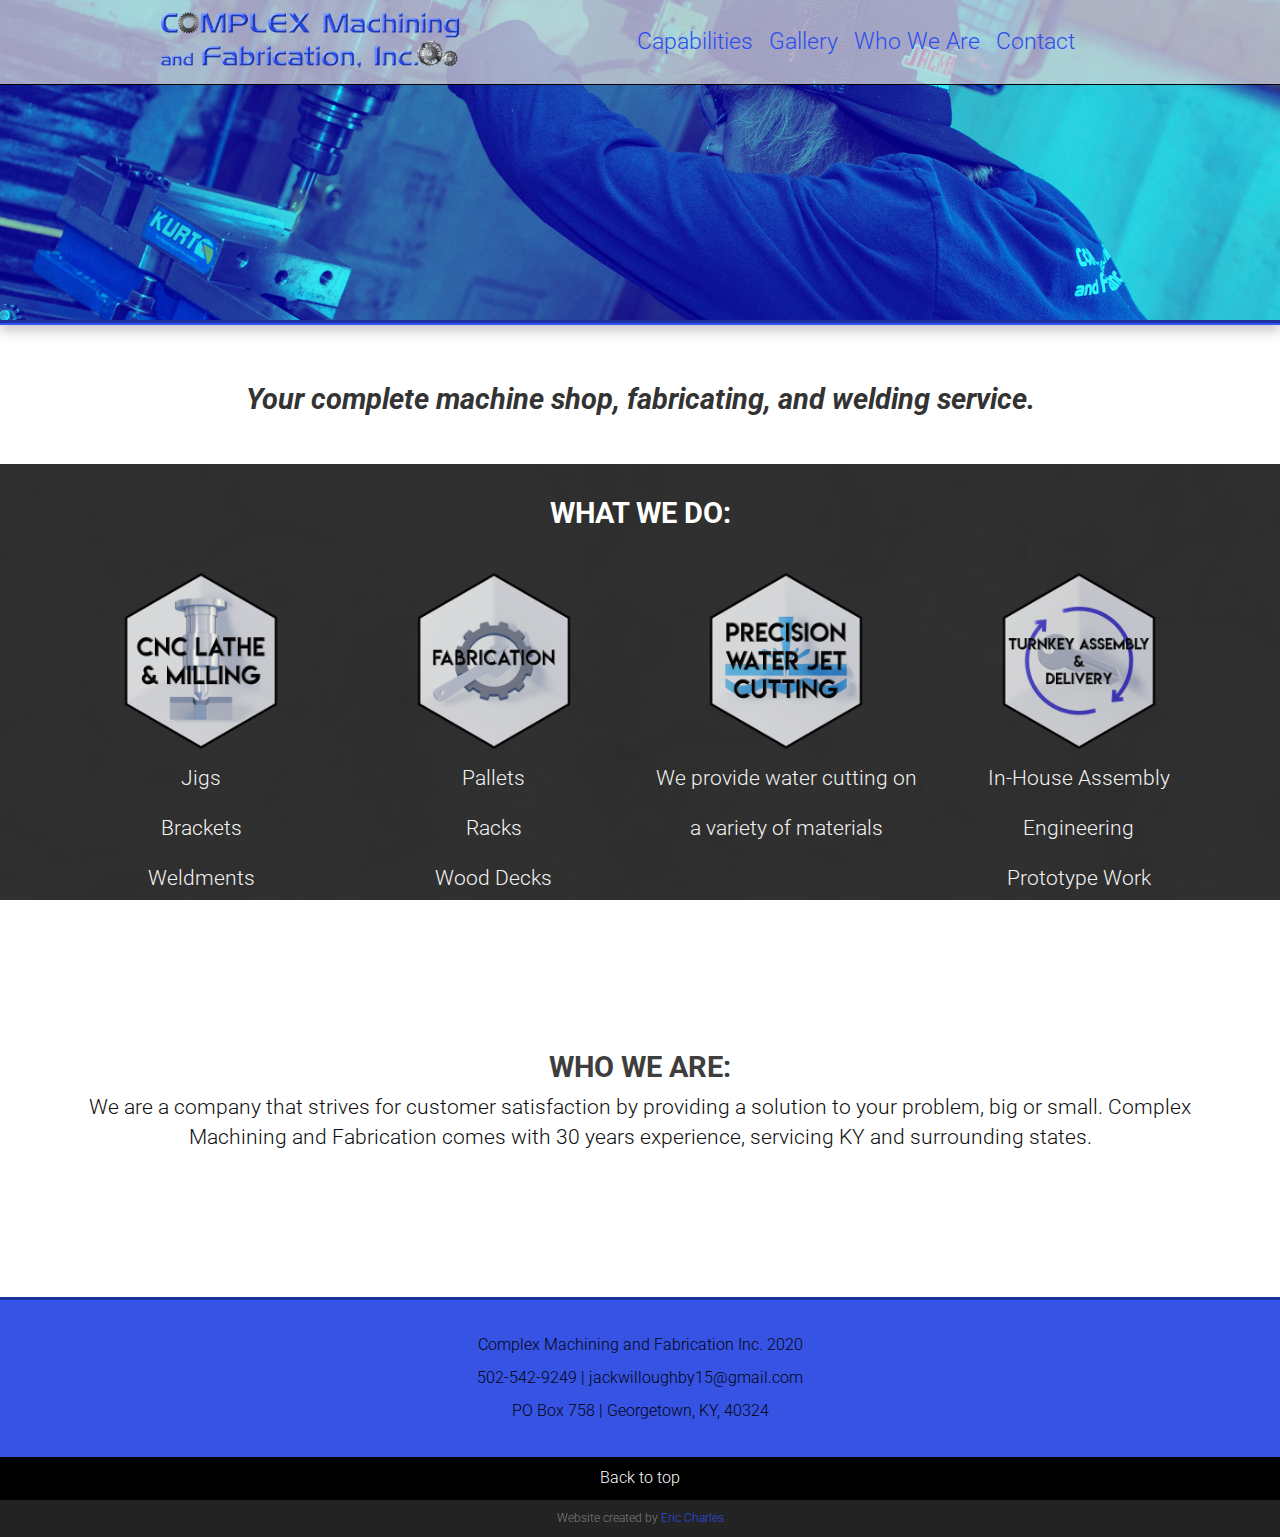
<file: index.html>
<!DOCTYPE html>
<html>
<head>

  <!-- Global site tag (gtag.js) - Google Analytics -->
  <script async src="https://www.googletagmanager.com/gtag/js?id=UA-163855750-1"></script>
  <script>
  window.dataLayer = window.dataLayer || [];
  function gtag(){dataLayer.push(arguments);}
  gtag('js', new Date());

  gtag('config', 'UA-163855750-1');
  </script>
  <!-- End Global site tag (gtag.js) - Google Analytics -->

  <!-- favicon start -->
  <link rel="apple-touch-icon" sizes="180x180" href="/apple-touch-icon.png">
  <link rel="icon" type="image/png" sizes="32x32" href="/favicon-32x32.png">
  <link rel="icon" type="image/png" sizes="16x16" href="/favicon-16x16.png">
  <link rel="manifest" href="/site.webmanifest">
  <link rel="mask-icon" href="/safari-pinned-tab.svg" color="#5bbad5">
  <meta name="msapplication-TileColor" content="#2b5797">
  <meta name="theme-color" content="#ffffff">
  <!-- favicon end -->

  <meta charset="utf-8">
  <meta name="viewport" content="width=device-width, initial-scale=1" />
  <link rel="stylesheet" href="https://maxcdn.bootstrapcdn.com/bootstrap/3.3.7/css/bootstrap.min.css" integrity="sha384-BVYiiSIFeK1dGmJRAkycuHAHRg32OmUcww7on3RYdg4Va+PmSTsz/K68vbdEjh4u" crossorigin="anonymous">
  <script type="text/javascript" src="javaScript/jquery-3.1.1.js"></script>
  <link href="css/style.css" rel="stylesheet">
  <link href="https://fonts.googleapis.com/css2?family=Kalam:wght@300;400;700&family=Roboto:ital,wght@0,100;0,300;0,400;0,700;1,100&display=swap" rel="stylesheet">
  <script src="https://ajax.googleapis.com/ajax/libs/jquery/1.9.0/jquery.js"></script><script src="sss/sss.js"></script><link rel="stylesheet" href="sss/sss.css" type="text/css" media="all"><script>jQuery(function($) {$('.slider').sss();});</script>
  <a name="top"></a>
  <title>Complex Machining & Fabrication Inc. | Home</title>
  <meta name="description" content="Complex Machining and Fabrication is here to provide you with CNC Lathe & Milling, Fabrication, Water Jet Cutting, & Powder Coating. Located in KY.">

</head>
<body>


  <div id="headWrapperPages">
    <!-- <h1 id="logo"><a href="#" class="logoButton">Complex Machining and Fabrication</a></h1> -->
    <a href="#" class="logoButton"><img src="images/misc_icons/complex.png" alt="Complex Machining and Fabrication" width="20%" height="auto" style="padding-bottom:15px; min-width:300px;"></a>
    <h2 id="desktopMenu">
      <a href="pages/capabilities.html" class="button">Capabilities</a>
      <a href="pages/gallery.html" class="button">Gallery</a>
      <a href="pages/about.html" class="button">Who We Are</a>
      <a href="pages/contact.html" class="button">Contact</a>
    </h2>

    <div class="menu_button">
      &#9776; Menu
    </div>
  </div>

  <div class="pic-text-container shadow">
    <div class="slider">
      <img src="images/slider/img (1).jpg"/>
      <img src="images/slider/img (2).jpg"/>
      <img src="images/slider/img (3).jpg"/>
    </div>
    <div class="centered text-animated-one"><h1>Welcome to Complex Machining & Fabrication</h1></div>
    <div class="centered text-animated-two"><h1>A company that stands behind their name, and is dedicated to perfection.</h1></div>
  </div>

  <br><br>


  <div class="container">
    <h2 class="center italic">Your complete machine shop, fabricating, and welding service.</h2>
  </div>

  <br><br>

  <div class="fixedbg" width="100%">
    <div class="container center" style="padding:15px 15px 15px 15px; color:white;">
      <h2>WHAT WE DO:</h2>
      <p></p>
    </div>



    <div class="container">
      <div class="row">
        <div class="col-sm-3 col-xs-6 center padding-15">
          <a href="pages/capabilities.html" class="img"><img src="images/home/cnc.png" alt="CNC Lathe & Milling" width="70%" height="auto">
            <div class="overlay">
              <div class="text">CNC Lathe & Milling</div>
            </div></a>
            <ul style="padding:0;">
              <li style="list-style-type: none;">Jigs</li>
              <li style="list-style-type: none;">Brackets</li>
              <li style="list-style-type: none;">Weldments</li>
              <li style="list-style-type: none;">One-Off Parts</li>
            </ul>
          </div>
          <div class="col-sm-3 col-xs-6 center padding-15">
            <a href="pages/capabilities.html"><img src="images/home/fab.png" alt="Fabrication" width="70%" height="auto">
              <div class="overlay">
                <div class="text">Fabrication</div>
              </div></a>
              <ul style="padding:0;">
                <li style="list-style-type: none;">Pallets</li>
                <li style="list-style-type: none;">Racks</li>
                <li style="list-style-type: none;">Wood Decks</li>
                <li style="list-style-type: none;">Structural Steel</li>
              </ul>
            </div>
            <div class="col-sm-3 col-xs-6 center padding-15">
              <a href="pages/capabilities.html"><img src="images/home/water.png" alt="Precision Water Jet Cutting" width="70%" height="auto">
                <div class="overlay">
                  <div class="text">Precision Water Jet Cutting</div>
                </div></a>
                <ul style="padding:0;">
                  <li style="list-style-type: none;">We provide water cutting on a variety of materials</li>
                  <li style="list-style-type: none;"></li>
                </ul>
              </div>
              <div class="col-sm-3 col-xs-6 center padding-15">
                <a href="pages/capabilities.html"><img src="images/home/turnkey.png" alt="TurnKey" width="70%" height="auto">
                  <div class="overlay">
                    <div class="text">TurnKey Assembly & Delivery</div>
                  </div></a>
                  <ul style="padding:0;">
                    <li style="list-style-type: none;">In-House Assembly</li>
                    <li style="list-style-type: none;">Engineering</li>
                    <li style="list-style-type: none;">Prototype Work</li>
                    <li style="list-style-type: none;">Delivery Available</li>
                  </ul>
                </div>
              </div>
            </div>
          </div>

          <br><br>

          <div class="container">
            <div class="row">

              <div class="col-sm-12 center padding-15">
                <h2>WHO WE ARE:</h2>
                <p style="color:black;">We are a company that strives for customer satisfaction by providing a solution to your problem, big or small. Complex Machining and Fabrication comes with 30 years experience, servicing KY and surrounding states.</p>
              </div>
              <!-- <div class="col-sm-6 center padding-15">
              <h2>WHAT CUSTOMERS SAY ABOUT US</h2>
              <p style="color:black;">So as I terrorize Gotham, I will feed its people hope to poison their souls. I will let them believe that they can survive so that you can watch them climbing over each other to stay in the sun. You can watch me torture an entire city. And then when you’ve truly understood the depth of your failure, we will fulfill Ra’s Al Ghul’s destiny. We will destroy Gotham. And then, when that is done, and Gotham is… ashes Then you have my permission to die.</p>
            </div> -->


          </div>
        </div>

        <br><br><br><br><br><br>


        <div class="footer">
          <div class="container">
            <div class="row" style="font-size:1.2vh;">

              <br><br>

              <p class="black">Complex Machining and Fabrication Inc. 2020</p>
              <p><a href="tel:+5025429249" class="black">502-542-9249 | </a><a href="mailto:jackwilloughby15@gmail.com" class="black">jackwilloughby15@gmail.com</a></p>
              <p class="black">PO Box 758 | Georgetown, KY, 40324</p>
            </div>
          </div>
          <a href="#top"><p class="center" id="toTop" style="margin-top: 25px;">Back to top</p></a>
          <p class="center" id="ericcharles">Website created by <a href="http://ericcharl.es" target="_blank">Eric Charles</a></p>
        </div>

        <script type="text/javascript" src="javaScript/mobileDetector.js"></script>
        <script type="text/javascript" src="javaScript/easing.js"></script>
      </body>
      </html>
</file>
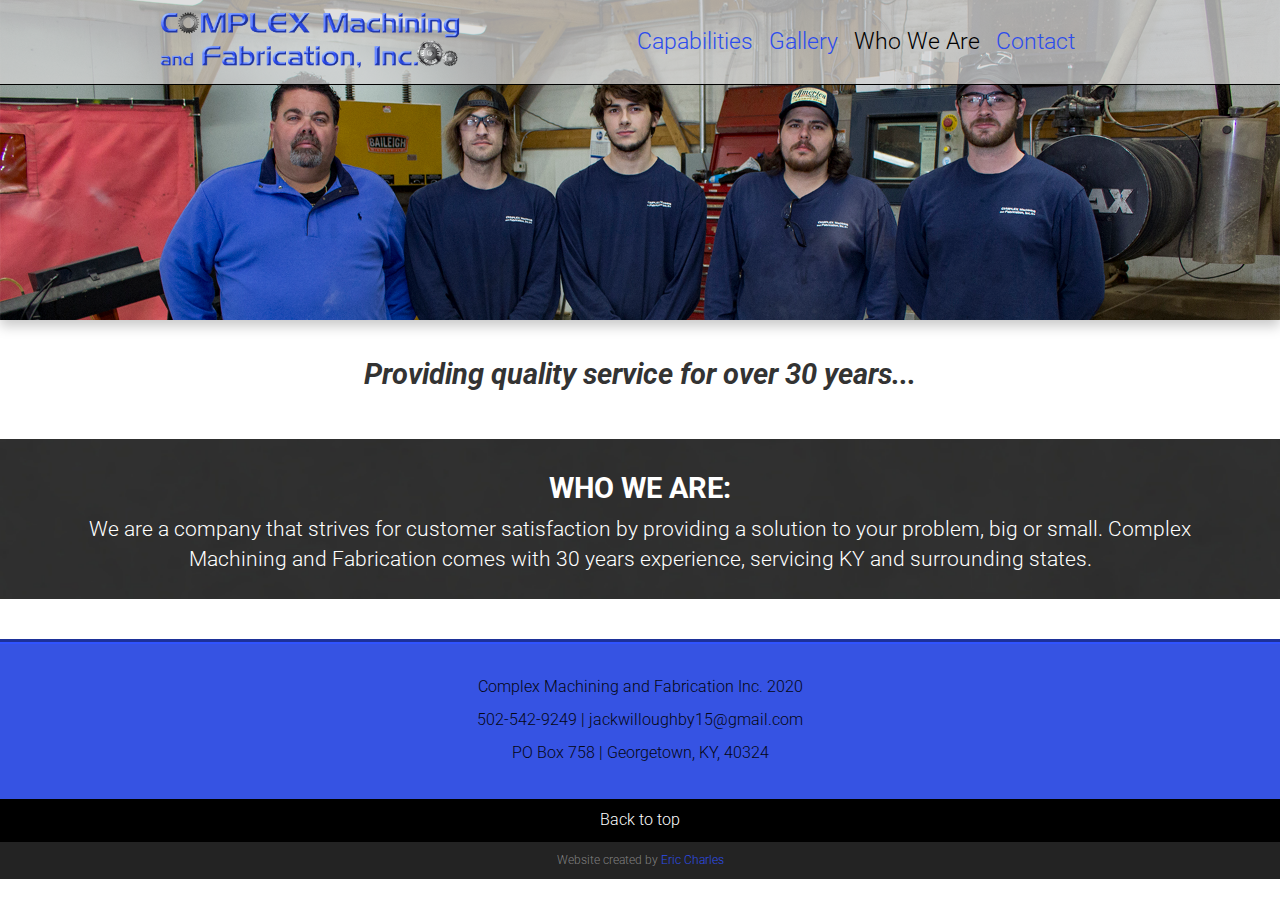
<file: pages/about.html>
<!DOCTYPE html>
<html>
<head>

  <!-- Global site tag (gtag.js) - Google Analytics -->
  <script async src="https://www.googletagmanager.com/gtag/js?id=UA-163855750-1"></script>
  <script>
    window.dataLayer = window.dataLayer || [];
    function gtag(){dataLayer.push(arguments);}
    gtag('js', new Date());

    gtag('config', 'UA-163855750-1');
  </script>
<!-- End Global site tag (gtag.js) - Google Analytics -->

<!-- favicon start -->
<link rel="apple-touch-icon" sizes="180x180" href="../apple-touch-icon.png">
<link rel="icon" type="image/png" sizes="32x32" href="../favicon-32x32.png">
<link rel="icon" type="image/png" sizes="16x16" href="../favicon-16x16.png">
<link rel="manifest" href="../site.webmanifest">
<link rel="mask-icon" href="../safari-pinned-tab.svg" color="#5bbad5">
<meta name="msapplication-TileColor" content="#2b5797">
<meta name="theme-color" content="#ffffff">
<!-- favicon end -->

  <meta charset="utf-8">
  <meta name="viewport" content="width=device-width, initial-scale=1" />
  <link rel="stylesheet" href="https://maxcdn.bootstrapcdn.com/bootstrap/3.3.7/css/bootstrap.min.css" integrity="sha384-BVYiiSIFeK1dGmJRAkycuHAHRg32OmUcww7on3RYdg4Va+PmSTsz/K68vbdEjh4u" crossorigin="anonymous">
  <script type="../text/javascript" src="javaScript/jquery-3.1.1.js"></script>
  <link href="../css/style.css" rel="stylesheet">
  <link href="https://fonts.googleapis.com/css2?family=Kalam:wght@300;400;700&family=Roboto:ital,wght@0,100;0,300;0,400;0,700;1,100&display=swap" rel="stylesheet">
  <script src="https://ajax.googleapis.com/ajax/libs/jquery/1.9.0/jquery.js"></script><script src="../sss/sss.js"></script><link rel="stylesheet" href="../sss/sss.css" type="text/css" media="all"><script>jQuery(function($) {$('.slider').sss();});</script>
  <a name="top"></a>
  <title>Who We Are | Complex Machining & Fabrication Inc.</title>
</head>
<body>


  <div id="headWrapperPages">
    <!-- <h1 id="logo"><a href="#" class="logoButton">Complex Machining and Fabrication</a></h1> -->
    <a href="../index.html" class="logoButton"><img src="../images/misc_icons/complex.png" alt="Complex Machining and Fabrication" width="20%" height="auto" style="padding-bottom:15px; min-width:300px;"></a>
    <h2 id="desktopMenu">
      <a href="../pages/capabilities.html" class="button">Capabilities</a>
      <a href="../pages/gallery.html" class="button">Gallery</a>
      <a href="#" class="button" id="selected">Who We Are</a>
      <a href="../pages/contact.html" class="button">Contact</a>
    </h2>

    <div class="menu_button">
      &#9776; Menu
    </div>
  </div>



  <img src="../images/contact/contact-banner.jpg" alt="insert image here" width="100%" class="shadow">


  <br><br>


  <div class="container">

    <h2 class="center"><i>Providing quality service for over 30 years...</i></h2>

  </div>

  <br><br>

  <div class="fixedbg" width="100%" style="min-height:auto;">
    <div class="container center" style="padding:15px 15px 15px 15px; color:white;">
      <h2>WHO WE ARE:</h2>
      <p class="center">We are a company that strives for customer satisfaction by providing a solution to your problem, big or small. Complex Machining and Fabrication comes with 30 years experience, servicing KY and surrounding states.</p>
    </div>


  </div>

<br><br>



  <div class="footer">
    <div class="container">
      <div class="row" style="font-size:1.2vh;">

        <br><br>

        <p class="black">Complex Machining and Fabrication Inc. 2020</p>
        <p><a href="tel:+5025429249" class="black">502-542-9249 | </a><a href="mailto:jackwilloughby15@gmail.com" class="black">jackwilloughby15@gmail.com</a></p>
        <p class="black">PO Box 758 | Georgetown, KY, 40324</p>

      </div>
    </div>
    <a href="#top"><p class="center" id="toTop" style="margin-top: 25px;">Back to top</p></a>
    <p class="center" id="ericcharles">Website created by <a href="http://ericcharl.es" target="_blank">Eric Charles</a></p>
  </div>

  <script type="text/javascript" src="../javaScript/mobileDetector.js"></script>
  <script type="text/javascript" src="../javaScript/easing.js"></script>
</body>
</html>
</file>
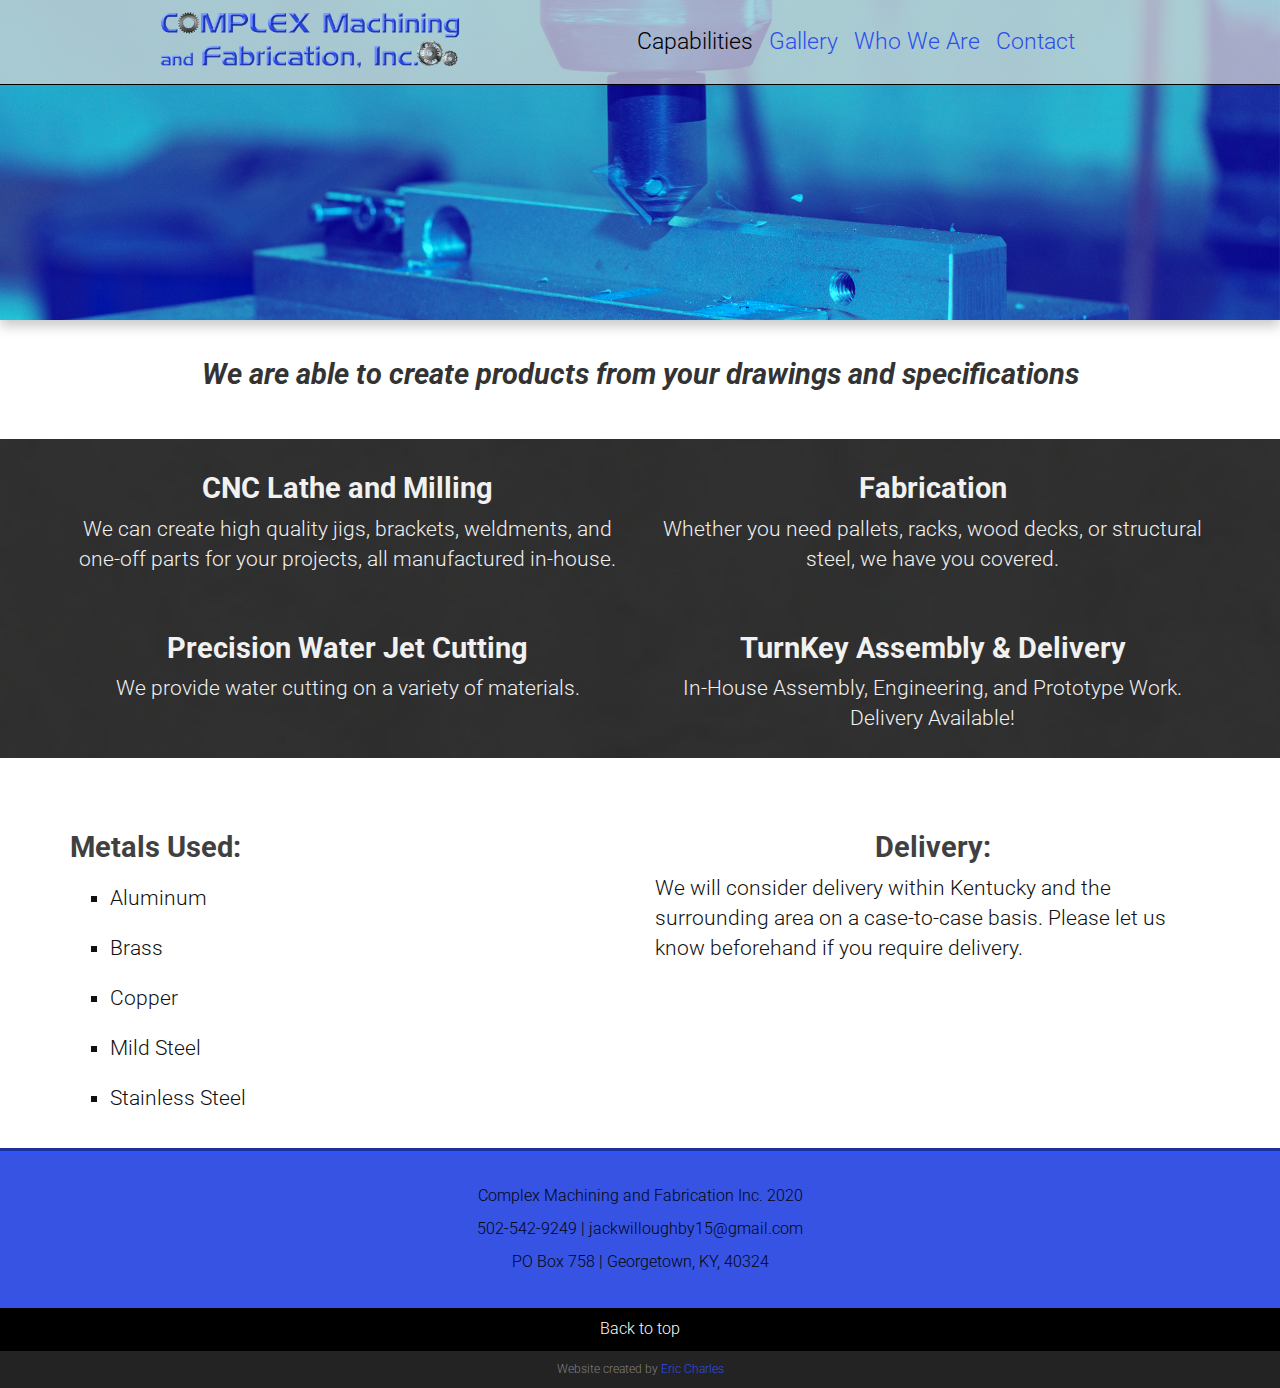
<file: pages/capabilities.html>
<!DOCTYPE html>
<html>
<head>

  <!-- Global site tag (gtag.js) - Google Analytics -->
  <script async src="https://www.googletagmanager.com/gtag/js?id=UA-163855750-1"></script>
  <script>
    window.dataLayer = window.dataLayer || [];
    function gtag(){dataLayer.push(arguments);}
    gtag('js', new Date());

    gtag('config', 'UA-163855750-1');
  </script>
<!-- End Global site tag (gtag.js) - Google Analytics -->

<!-- favicon start -->
<link rel="apple-touch-icon" sizes="180x180" href="../apple-touch-icon.png">
<link rel="icon" type="image/png" sizes="32x32" href="../favicon-32x32.png">
<link rel="icon" type="image/png" sizes="16x16" href="../favicon-16x16.png">
<link rel="manifest" href="../site.webmanifest">
<link rel="mask-icon" href="../safari-pinned-tab.svg" color="#5bbad5">
<meta name="msapplication-TileColor" content="#2b5797">
<meta name="theme-color" content="#ffffff">
<!-- favicon end -->

  <meta charset="utf-8">
  <meta name="viewport" content="width=device-width, initial-scale=1" />
  <link rel="stylesheet" href="https://maxcdn.bootstrapcdn.com/bootstrap/3.3.7/css/bootstrap.min.css" integrity="sha384-BVYiiSIFeK1dGmJRAkycuHAHRg32OmUcww7on3RYdg4Va+PmSTsz/K68vbdEjh4u" crossorigin="anonymous">
  <script type="../text/javascript" src="javaScript/jquery-3.1.1.js"></script>
  <link href="../css/style.css" rel="stylesheet">
  <link href="https://fonts.googleapis.com/css2?family=Kalam:wght@300;400;700&family=Roboto:ital,wght@0,100;0,300;0,400;0,700;1,100&display=swap" rel="stylesheet">
  <script src="https://ajax.googleapis.com/ajax/libs/jquery/1.9.0/jquery.js"></script><script src="../sss/sss.js"></script><link rel="stylesheet" href="../sss/sss.css" type="text/css" media="all"><script>jQuery(function($) {$('.slider').sss();});</script>
  <a name="top"></a>
  <title>Capabilities | Complex Machining & Fabrication Inc.</title>
</head>
<body>


  <div id="headWrapperPages">
    <!-- <h1 id="logo"><a href="#" class="logoButton">Complex Machining and Fabrication</a></h1> -->
    <a href="../index.html" class="logoButton"><img src="../images/misc_icons/complex.png" alt="Complex Machining and Fabrication" width="20%" height="auto" style="padding-bottom:15px; min-width:300px;"></a>
    <h2 id="desktopMenu">
      <a href="#" class="button" id="selected">Capabilities</a>
      <a href="../pages/gallery.html" class="button">Gallery</a>
      <a href="../pages/about.html" class="button">Who We Are</a>
      <a href="../pages/contact.html" class="button">Contact</a>
    </h2>

    <div class="menu_button">
      &#9776; Menu
    </div>
  </div>

  <!-- <div class="pic-text-container shadow">
  <div class="slider">
  <img src="../images/about/banner (2).jpg" alt="insert image here" width="100%">
  <img src="../images/slider/img (4).jpg"/>
  <img src="../images/slider/img (5).jpg"/>
  <img src="../images/slider/img (6).jpg"/>
</div>

<div class="centered text-animated-one"><h1>Welcome to Complex Machining & Fabrication</h1></div>
<div class="centered text-animated-two"><h1>A company that stands behind their name, and is dedicated to perfection.</h1></div>
</div> -->

<img src="../images/slider/img (2).jpg" alt="insert image here" width="100%" class="shadow">


<br><br>


<div class="container">

  <h2 class="center"><i>We are able to create products from your drawings and specifications</i></h2>

</div>

<br><br>

<div class="fixedbg" width="100%" style="min-height:auto;">


  <div class="container center" style="padding:15px 15px 15px 15px; color:white;">
    <div class="row">
      <div class="col-sm-6">
        <h2>CNC Lathe and Milling</h2>
        <p class="center">We can create high quality jigs, brackets, weldments, and one-off parts for your projects, all manufactured in-house.</p>
      </div>
      <div class="col-sm-6">
        <h2>Fabrication</h2>
        <p class="center">Whether you need pallets, racks, wood decks, or structural steel, we have you covered.</p>
      </div>
    </div>
  </div>

  <div class="container center" style="padding:15px 15px 15px 15px; color:white;">
    <div class="row">
      <div class="col-sm-6">
        <h2>Precision Water Jet Cutting</h2>
        <p class="center">We provide water cutting on a variety of materials.</p>
      </div>
      <div class="col-sm-6">
        <h2>TurnKey Assembly & Delivery</h2>
        <p class="center">In-House Assembly, Engineering, and Prototype Work. Delivery Available!</p>
      </div>
    </div>
  </div>


</div>

<br><br>

<div class="container">
  <div class="row">

    <div class="col-sm-6 padding-15">
      <h2>Metals Used:</h2>

      <ul>
        <li>
          Aluminum
        </li>
        <li>
          Brass
        </li>
        <li>
          Copper
        </li>
        <li>
          Mild Steel
        </li>
        <li>
          Stainless Steel
        </li>
      </ul>

    </div>
    <div class="col-sm-6 center padding-15">
      <h2>Delivery:</h2>
      <p class="black left">We will consider delivery within Kentucky and the surrounding area on a case-to-case basis. Please let us know beforehand if you require delivery.</p>
    </div>


  </div>
</div>



<div class="footer">
  <div class="container">
    <div class="row" style="font-size:1.2vh;">

      <br><br>

      <p class="black">Complex Machining and Fabrication Inc. 2020</p>
      <p><a href="tel:+5025429249" class="black">502-542-9249 | </a><a href="mailto:jackwilloughby15@gmail.com" class="black">jackwilloughby15@gmail.com</a></p>
      <p class="black">PO Box 758 | Georgetown, KY, 40324</p>
    </div>


  </div>
  <a href="#top"><p class="center" id="toTop" style="margin-top: 25px;">Back to top</p></a>
  <p class="center" id="ericcharles">Website created by <a href="http://ericcharl.es" target="_blank">Eric Charles</a></p>
</div>

<script type="text/javascript" src="../javaScript/mobileDetector.js"></script>
<script type="text/javascript" src="../javaScript/easing.js"></script>
</body>
</html>
</file>
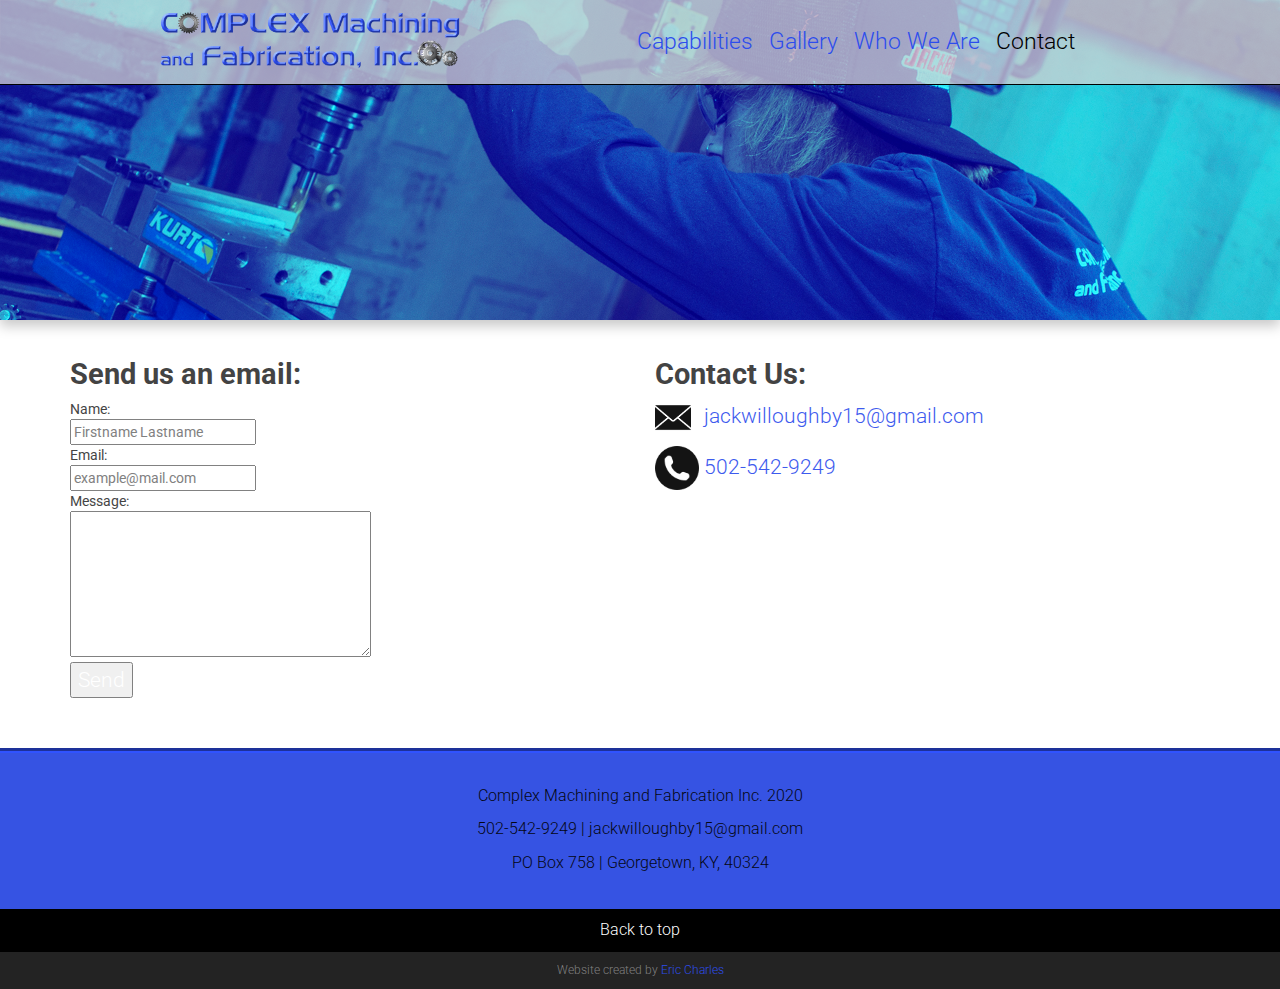
<file: pages/contact.html>
<!DOCTYPE html>
<html>
<head>

  <!-- Global site tag (gtag.js) - Google Analytics -->
  <script async src="https://www.googletagmanager.com/gtag/js?id=UA-163855750-1"></script>
  <script>
    window.dataLayer = window.dataLayer || [];
    function gtag(){dataLayer.push(arguments);}
    gtag('js', new Date());

    gtag('config', 'UA-163855750-1');
  </script>
<!-- End Global site tag (gtag.js) - Google Analytics -->

<!-- favicon start -->
<link rel="apple-touch-icon" sizes="180x180" href="../apple-touch-icon.png">
<link rel="icon" type="image/png" sizes="32x32" href="../favicon-32x32.png">
<link rel="icon" type="image/png" sizes="16x16" href="../favicon-16x16.png">
<link rel="manifest" href="../site.webmanifest">
<link rel="mask-icon" href="../safari-pinned-tab.svg" color="#5bbad5">
<meta name="msapplication-TileColor" content="#2b5797">
<meta name="theme-color" content="#ffffff">
<!-- favicon end -->

  <meta charset="utf-8">
  <meta name="viewport" content="width=device-width, initial-scale=1" />
  <link rel="stylesheet" href="https://maxcdn.bootstrapcdn.com/bootstrap/3.3.7/css/bootstrap.min.css" integrity="sha384-BVYiiSIFeK1dGmJRAkycuHAHRg32OmUcww7on3RYdg4Va+PmSTsz/K68vbdEjh4u" crossorigin="anonymous">
  <script type="../text/javascript" src="javaScript/jquery-3.1.1.js"></script>
  <link href="../css/style.css" rel="stylesheet">
  <link href="https://fonts.googleapis.com/css2?family=Kalam:wght@300;400;700&family=Roboto:ital,wght@0,100;0,300;0,400;0,700;1,100&display=swap" rel="stylesheet">
  <script src="https://ajax.googleapis.com/ajax/libs/jquery/1.9.0/jquery.js"></script><script src="../sss/sss.js"></script><link rel="stylesheet" href="../sss/sss.css" type="text/css" media="all"><script>jQuery(function($) {$('.slider').sss();});</script>
  <a name="top"></a>
  <title>Contact | Complex Machining & Fabrication Inc.</title>
</head>
<body>


  <div id="headWrapperPages">
    <!-- <h1 id="logo"><a href="#" class="logoButton">Complex Machining and Fabrication</a></h1> -->
    <a href="../index.html" class="logoButton"><img src="../images/misc_icons/complex.png" alt="Complex Machining and Fabrication" width="20%" height="auto" style="padding-bottom:15px; min-width:300px;"></a>
    <h2 id="desktopMenu">
      <a href="../pages/capabilities.html" class="button">Capabilities</a>
      <a href="../pages/gallery.html" class="button">Gallery</a>
      <a href="../pages/about.html" class="button">Who We Are</a>
      <a href="#" class="button" id="selected">Contact</a>
    </h2>

    <div class="menu_button">
      &#9776; Menu
    </div>
  </div>


  <img src="../images/slider/img (1).jpg" alt="insert image here" width="100%" class="shadow">


  <br><br>


  <div class="container">
    <div class="row">

      <div class="col-md-6">
        <h2>Send us an email:</h2>
        <div id="contact">
          <form action="https://formspree.io/jackwilloughby15@gmail.com" method="POST">
            Name: <br><input type="text" name="name" maxlength="35" placeholder="Firstname Lastname" required><br>
            Email: <br><input type="text" name="_replyto" maxlength="35" placeholder="example@mail.com" required><br>
            Message: <br><textarea name="body" minlength="6" maxlength="350" cols="35" rows="7" required></textarea><p>
              <input type="submit" value="Send">
            </form>
          </div>
        </div>

        <div class="col-md-6">
          <h2>Contact Us:</h2>
          <p><a href="mailto:jackwilloughby15@gmail.com"><img src="../images/icons/email.png" alt="insert image here" width="8%" style="padding-right: 8px;">  jackwilloughby15@gmail.com</a></p>
          <p><a href="tel:+5025429249"><img src="../images/icons/phone.png" alt="insert image here" width="8%">  502-542-9249</a></p>
        </div>

      </div>
    </div>

<br><br>



  <div class="footer">
    <div class="container" style="float:bottom;">
      <div class="row" style="font-size:1.2vh;">

        <br><br>

        <p class="black">Complex Machining and Fabrication Inc. 2020</p>
        <p><a href="tel:+5025429249" class="black">502-542-9249 | </a><a href="mailto:jackwilloughby15@gmail.com" class="black">jackwilloughby15@gmail.com</a></p>
        <p class="black">PO Box 758 | Georgetown, KY, 40324</p>
      </div>


    </div>
    <a href="#top"><p class="center" id="toTop" style="margin-top: 25px;">Back to top</p></a>
    <p class="center" id="ericcharles">Website created by <a href="http://ericcharl.es" target="_blank">Eric Charles</a></p>
  </div>

  <script type="text/javascript" src="../javaScript/mobileDetector.js"></script>
  <script type="text/javascript" src="../javaScript/easing.js"></script>
</body>
</html>
</file>
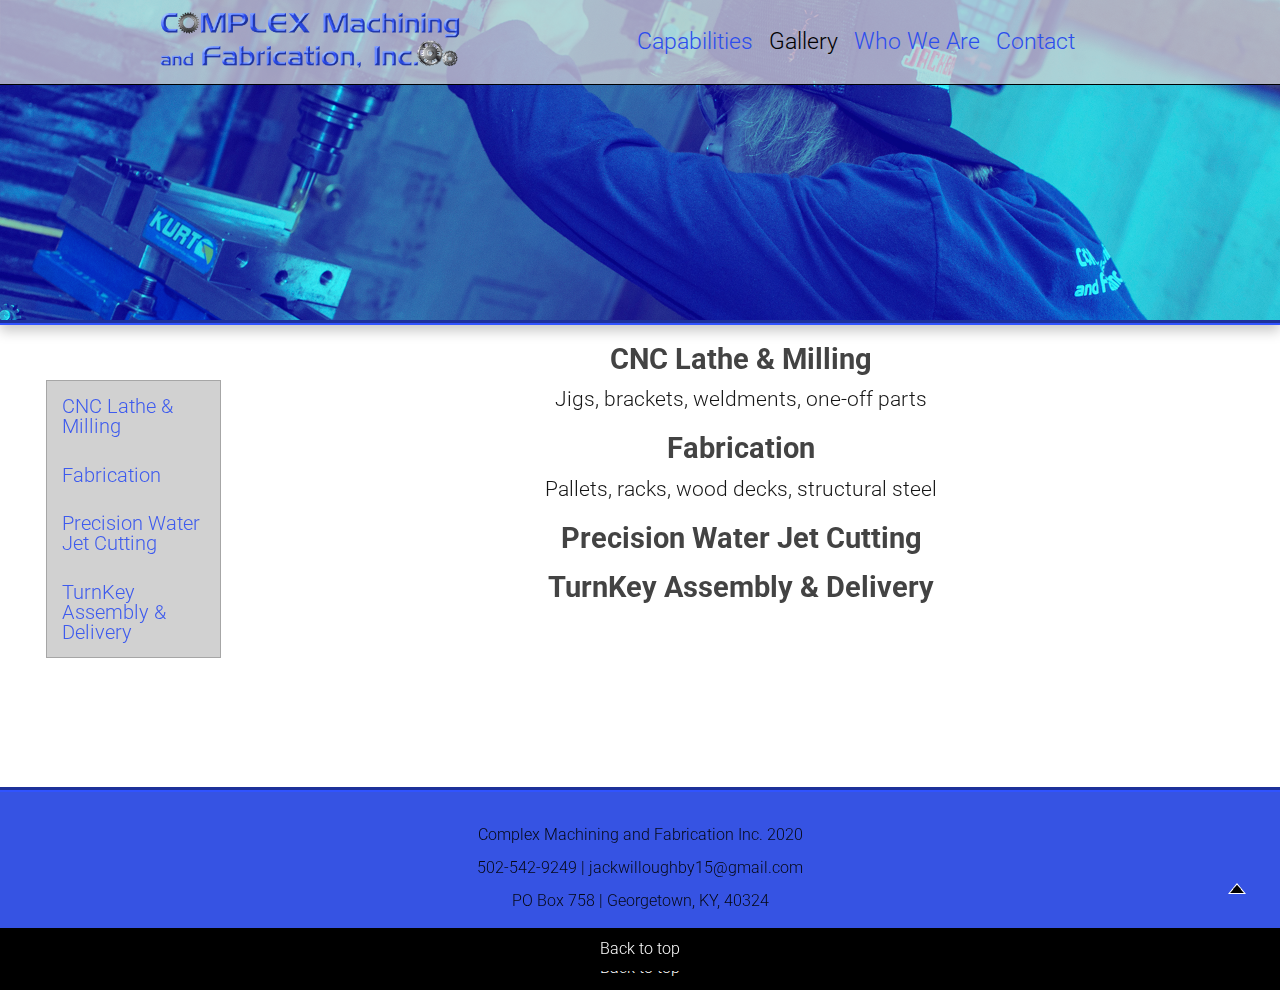
<file: pages/gallery.html>
<!DOCTYPE html>
<html>
<head>

  <!-- Global site tag (gtag.js) - Google Analytics -->
  <script async src="https://www.googletagmanager.com/gtag/js?id=UA-163855750-1"></script>
  <script>
    window.dataLayer = window.dataLayer || [];
    function gtag(){dataLayer.push(arguments);}
    gtag('js', new Date());

    gtag('config', 'UA-163855750-1');
  </script>
<!-- End Global site tag (gtag.js) - Google Analytics -->

<!-- favicon start -->
<link rel="apple-touch-icon" sizes="180x180" href="../apple-touch-icon.png">
<link rel="icon" type="image/png" sizes="32x32" href="../favicon-32x32.png">
<link rel="icon" type="image/png" sizes="16x16" href="../favicon-16x16.png">
<link rel="manifest" href="../site.webmanifest">
<link rel="mask-icon" href="../safari-pinned-tab.svg" color="#5bbad5">
<meta name="msapplication-TileColor" content="#2b5797">
<meta name="theme-color" content="#ffffff">
<!-- favicon end -->

  <meta charset="utf-8">
  <title>Gallery | Complex Machining & Fabrication Inc.</title>
  <meta name="viewport" content="width=device-width, initial-scale=1" />
  <link rel="stylesheet" href="https://maxcdn.bootstrapcdn.com/bootstrap/3.3.7/css/bootstrap.min.css" integrity="sha384-BVYiiSIFeK1dGmJRAkycuHAHRg32OmUcww7on3RYdg4Va+PmSTsz/K68vbdEjh4u" crossorigin="anonymous">
  <script type="text/javascript" src="../javaScript/jquery-3.1.1.js"></script>
  <link href="https://fonts.googleapis.com/css2?family=Kalam:wght@300;400;700&family=Roboto:ital,wght@0,100;0,300;0,400;0,700;1,100&display=swap" rel="stylesheet">
  <script src="https://ajax.googleapis.com/ajax/libs/jquery/1.9.0/jquery.js"></script><script src="../sss/sss.js"></script><link rel="stylesheet" href="../sss/sss.css" type="text/css" media="all"><script>jQuery(function($) {$('.slider').sss();});</script>
  <link href="../css/style.css" rel="stylesheet">
  <!-- <link href="../css/lightbox.css" rel="stylesheet"> -->

  <a name="top"></a>
</head>
<body>

  <div id="headWrapperPages">
    <!-- <h1 id="logo"><a href="#" class="logoButton">Complex Machining and Fabrication</a></h1> -->
    <a href="../index.html" class="logoButton"><img src="../images/misc_icons/complex.png" alt="Complex Machining and Fabrication" width="20%" height="auto" style="padding-bottom:15px; min-width:300px;"></a>
    <h2 id="desktopMenu">
      <a href="../pages/capabilities.html" class="button">Capabilities</a>
      <a href="#" class="button" id="selected">Gallery</a>
      <a href="../pages/about.html" class="button">Who We Are</a>
      <a href="../pages/contact.html" class="button">Contact</a>
    </h2>

    <div class="menu_button">
      &#9776; Menu
    </div>
  </div>


  <div class="pic-text-container shadow">
    <div class="slider">
      <!-- <img src="images/about/banner (2).jpg" alt="insert image here" width="100%"> -->
      <img src="../images/slider/img (1).jpg"/>
      <img src="../images/slider/img (2).jpg"/>
      <img src="../images/slider/img (3).jpg"/>
    </div>

    <div class="centered text-animated-one"><h1>Complex Machining & Fabrication</h1></div>
    <div class="centered text-animated-two"><h1>A company that stands behind their name, and is dedicated to perfection.</h1></div>
  </div>



  <div class="container" style="min-width:95%;">
    <div class="row" style="padding-left:0px;">
      <div class="col-sm-2 sidebar">

        <!-- <div id="headWrapperPages"> -->
        <div id="desktopNavMenu">
          <h2><a href="#1" class="button trigger" style="padding-left:0">CNC Lathe & Milling</a></h2>
          <br>
          <h2><a href="#2" class="button trigger" style="padding-left:0">Fabrication</a></h2>
          <br>
          <h2><a href="#3" class="button trigger" style="padding-left:0">Precision Water Jet Cutting</a></h2>
          <br>
          <h2><a href="#4" class="button trigger" style="padding-left:0">TurnKey Assembly & Delivery</a></h2>
        </div>
        <div class="nav_menu_button">
          Navigation
        </div>

      </div>




      <div class="col-sm-10 center">
        <a name="1"></a>
        <h2 class="center">CNC Lathe & Milling</h2>
        <p class="center black">Jigs, brackets, weldments, one-off parts</p>
<div data-prodibi='{"type":"grid","settings":{"container":"vg1wegxy858m224","account":"complex"}}'><script>;!function() {if (window.prodibiAsync == null) { var s = document.createElement('script'); s.async = !0; s.src = 'https://max1.prodibicdn.com/libraries/pages/prodibi.embed.2.0.min.js'; document.body.appendChild(s); }window.prodibiAsync = window.prodibiAsync || [];prodibiAsync.push({ type: "settings", settings: { account: "complex" } });}();</script></div>
        <a name="2"></a>
        <h2 class="center">Fabrication</h2>
        <p class="center black">Pallets, racks, wood decks, structural steel</p>
<div data-prodibi='{"type":"grid","settings":{"container":"wyerdywkddrq46z","account":"complex"}}'><script>;!function() {if (window.prodibiAsync == null) { var s = document.createElement('script'); s.async = !0; s.src = 'https://max1.prodibicdn.com/libraries/pages/prodibi.embed.2.0.min.js'; document.body.appendChild(s); }window.prodibiAsync = window.prodibiAsync || [];prodibiAsync.push({ type: "settings", settings: { account: "complex" } });}();</script></div>
        <a name="3"></a>
        <h2 class="center">Precision Water Jet Cutting</h2>
        <p class="center black"></p>
<div data-prodibi='{"type":"grid","settings":{"container":"rdql4d117lweg7q","account":"complex"}}'><script>;!function() {if (window.prodibiAsync == null) { var s = document.createElement('script'); s.async = !0; s.src = 'https://max1.prodibicdn.com/libraries/pages/prodibi.embed.2.0.min.js'; document.body.appendChild(s); }window.prodibiAsync = window.prodibiAsync || [];prodibiAsync.push({ type: "settings", settings: { account: "complex" } });}();</script></div>
        <a name="4"></a>
        <h2 class="center">TurnKey Assembly & Delivery</h2>
        <p class="center black"></p>
<div data-prodibi='{"type":"grid","settings":{"container":"1zgerqq4rkzqg6k","account":"complex"}}'><script>;!function() {if (window.prodibiAsync == null) { var s = document.createElement('script'); s.async = !0; s.src = 'https://max1.prodibicdn.com/libraries/pages/prodibi.embed.2.0.min.js'; document.body.appendChild(s); }window.prodibiAsync = window.prodibiAsync || [];prodibiAsync.push({ type: "settings", settings: { account: "complex" } });}();</script></div>
      </div>



    </div>
  </div>
  <br>
  <br>
  <br>


  <footer id="footer">
    <a href='#top' id="toTop" style="background-color:rgba(255,255,255,0);"><img src="../images/misc_icons/up.png"></a>&nbsp;&nbsp;&nbsp;&nbsp;&nbsp;&nbsp;&nbsp;&nbsp;


    <a href="#top"><p class="center" id="toTop" style="margin-top: 25px;">Back to top</p></a>
    <!-- <p class="center" style="background-color:#232323; color:grey; font-size:1vw; margin:0;">Website created by <a href="http://ericcharl.es" target="_blank">Eric Charles</a></p> -->


  </footer>

  <div class="footer">
    <div class="container">
      <div class="row" style="font-size:1.2vh;">

        <br><br>

        <p class="black">Complex Machining and Fabrication Inc. 2020</p>
        <p><a href="tel:+5025429249" class="black">502-542-9249 | </a><a href="mailto:jackwilloughby15@gmail.com" class="black">jackwilloughby15@gmail.com</a></p>
        <p class="black">PO Box 758 | Georgetown, KY, 40324</p>
      </div>


    </div>
    <a href="#top"><p class="center" id="toTop" style="margin-top: 25px;">Back to top</p></a>
    <!-- <p class="center" style="background-color:#232323; color:grey; font-size:1vw; margin:0;">Website created by <a href="http://ericcharl.es" target="_blank">Eric Charles</a></p> -->
  </div>



  <script type="text/javascript" src="../javaScript/mobileDetector.js"></script>
  <script type="text/javascript" src="../javaScript/easing.js"></script>
  <!-- <script type="text/javascript" src="../javaScript/lightbox.min.js"></script> -->
</body>
</html>
</file>
<file: css/style.css>
html {
  scroll-behavior: smooth;
}

#photos {
  /* Prevent vertical gaps */
  line-height: 0;

  -webkit-column-count: 5;
  -webkit-column-gap:   0px;
  -moz-column-count:    5;
  -moz-column-gap:      0px;
  column-count:         5;
  column-gap:           0px;

}

#photos img {
  /* Just in case there are inline attributes */
  width: 100% !important;
  height: auto !important;
  padding: 5px;
}
img:hover {

}

/* Home slide overlay START */
.overlay {
  position: absolute;
  top: 0;
  left: 0;
  right: 0;
  background-color: #3653e3;
  overflow: hidden;
  width: 100%;
  height: 0;
  transition: .5s ease;
}

.padding-15:hover .overlay {
  height: 100%;
}

.text {
  /* white-space: nowrap; */
  color: white;
  font-size: 20px;
  position: absolute;
  overflow: hidden;
  top: 50%;
  left: 50%;
  transform: translate(-50%, -50%);
  -ms-transform: translate(-50%, -50%);
}
/* Home slide overlay END */



@media (max-width: 2000px) {
  #photos {
    -moz-column-count:    4;
    -webkit-column-count: 4;
    column-count:         4;
  }
}
@media (max-width: 1200px) {
  #photos {
    -moz-column-count:    3;
    -webkit-column-count: 3;
    column-count:         3;
  }
}
@media (max-width: 800px) {
  #photos {
    -moz-column-count:    2;
    -webkit-column-count: 2;
    column-count:         2;
  }
}
@media (max-width: 500px) {
  #photos {
    -moz-column-count:    1;
    -webkit-column-count: 1;
    column-count:         1;
  }
}


body {
  /*background: #232323 url("../images/background2.jpg");
  background-position: top;
  background-attachment:scroll;
  background-repeat: no-repeat;
  background-size: cover;
  margin: 0;
  padding: 0;*/

  /*font-family: 'Source Sans Pro', sans-serif;
  font-family: 'Buda', cursive;
  font-family: 'Comfortaa', cursive;*/
  font-family: 'Roboto', sans-serif;
  zoom: 1;
  /* background-color: #bdbdbd; */
}
.col-sm-3 ul li {
  color: white;
}

.fixedbg {
  background-image: url("../images/home/background-1920-480.jpg");
  min-height:50vh;
  width: 100%;
  background-attachment:fixed;
  background-position: center;
  background-repeat: no-repeat;
  background-size: cover;
  padding: 0;
  margin: 0;
}
.fixedbgMobile {
  background-image: url("../images/home/background-1920-480.jpg");
  min-height:50vh;
  width: 100%;
  background-attachment:fixed;
  background-position: center;
  background-repeat: no-repeat;
  background-size: cover;
  padding: 0;
  margin: 0;
}

.mobile-anchor {
  content:"";
  display:block;
  height:170px; /* fixed header height*/
  margin:-170px 0 0; /* negative fixed header height */
  /* pointer-events: none; */

  /*display: block;*/
  /*  width: 5px;*/
  /*  height: 490px;*/ /*same height as header*/
  /*  margin-top: -490px;*/ /*same height as header*/
  /* visibility: hidden; */
  /* position: absolute; */
  /* top: -200px; */
  /* background-color: red; */
}


.container-fluid {
  text-align: center;
}

.left {
  text-align: left;
}

.padded {
  padding: 0px 0px 15px 0px;
  text-align: center;
}

.shadow {
  /*text-shadow: 0px 4px 3px rgba(0, 0, 0, 0.3),
  0px 8px 13px rgba(0, 0, 0, 0.5),
  0px 18px 23px rgba(0, 0, 0, 0.5);*/
  -o-box-shadow:      0px 6px 12px #c8c8c8;
  -icab-box-shadow:   0px 6px 12px #c8c8c8;
  -khtml-box-shadow:  0px 6px 12px #c8c8c8;
  -moz-box-shadow:    0px 6px 12px #c8c8c8;
  -webkit-box-shadow: 0px 6px 12px #c8c8c8;
  box-shadow:         0px 6px 12px #c8c8c8;

}


/*#headWrapperPages.banner {
background: url("../images/banner2cr.jpg");
background-position: center;
background-size: cover;
}*/

div.fixed-bg a {
  /*color: white;*/
}

p {
  font-family: 'Roboto', sans-serif;
  /* font-family: 'Comfortaa', cursive; */
  /* font-family: 'Roboto',sans-serif; */
  font-weight: 300;
  color: white;
  font-size: 1.5em;
}

.fixedbg p {
  color: white;
}

html {
  position: relative;
  min-height: 100%;
}

a {
  text-decoration: none;
  color: #2d4ded;
}

h1 {
  font-family: 'Roboto', sans-serif;
  font-weight: 700;
  color: black;
  margin: auto;
  display:inline-block;
  /* font-size: 38px; */
  font-size: 8vw;
  text-decoration: none;
}
.centered h1 {
  font-family: 'Roboto', sans-serif;
  font-weight: 700;
  color: white;
  margin: auto;
  display:inline-block;
  /* font-size: 38px; */
  font-size: 1em;
  text-decoration: none;
}
a:hover {
  text-decoration: none;
  /* color: #2d4ded; */
  color: #black;
}

h2 {
  font-family: 'Roboto', sans-serif;
  font-weight: 700;
  font-size: 2.3vw;
  line-height: 1;
  /* word-wrap: break-word; */
}
@media (max-width:1110px) {
  h2 {
    font-size: 5vw;
  }

}
h2 .sidebar-button {
  font-size: 1.7vw;
  /* font-size: 1.2em; */
}



h3 {
  font-family: 'Roboto', sans-serif;
  text-align: center;
  font-size: 18px;
  font-weight: lighter;
  color: #232323;
}

hr {
  border: 0;
  height: 1px;
  max-width: 1500px;
  width: 70%;
  background-image: linear-gradient(to right, rgba(0, 0, 0, 0), rgba(0, 0, 0, 0.25), rgba(0, 0, 0, 0));
}

li {
  /* font-family: 'Comfortaa', cursive; */
  font-family: 'Roboto', sans-serif;
  font-weight: 300;
  color: black;
  font-size: 1.5em;
  list-style-type: square;
  line-height: 50px;
}
li a {
  color: silver;

}

#logo {
  padding-left: 300px;
  /*text-align: left;*/
  text-shadow: 0px 4px 3px rgba(0, 0, 0, 0.3),
  0px 8px 13px rgba(0, 0, 0, 0.1),
  0px 18px 23px rgba(0, 0, 0, 0.1);
}
#mobileLogo {
  padding: 0px;
  text-shadow: 0px 4px 3px rgba(0, 0, 0, 0.3),
  0px 8px 13px rgba(0, 0, 0, 0.1),
  0px 18px 23px rgba(0, 0, 0, 0.1);
}

#headWrapper {
  padding-top: 10px;
  margin-left: 0px;
  background: rgba(255,255,255,.85);
  /* background: -webkit-linear-gradient(bottom, #f0f0f0, #ffffff); */
  /* background: -o-linear-gradient(bottom, #f0f0f0, #ffffff); */
  /* background: -moz-linear-gradient(bottom, #f0f0f0, #ffffff);  */
  /* background: linear-gradient(to bottom, #f0f0f0, #ffffff);  */

}
#indexHeadWrapper {
  outline: 1px solid white;
  outline-offset: 5px;
  background: rgba(255,255,255,.5);
  text-align: center;
  padding: 15px;
  position: absolute;
  top: 30%;
  left: 50%;
  -ms-transform: translateX(-50%) translateY(-50%);
  -webkit-transform: translate(-50%,-50%);
  transform: translate(-50%,-50%);
  min-width: 250px;
}
#homeHeader {
  text-align: center;
  /* width: 80%; */
}
#headWrapperPages {
  padding-top: 10px;
  margin-left: 0px;
  /*background: rgba(255, 255, 255, .1);*/
  background: rgba(212,212,212,.75);
  border-bottom: 1px solid black;
  width: 100%;
  /* position:absolute; */
  top: 0;
  /* position:fixed;
  width: 100%;
  z-index: 1; */
}

.absolute {
  position: absolute;
}

#desktopMenu {
  font-size: 1.8vw;
  font-family: 'Roboto', sans-serif;
  margin-bottom: auto;
  margin-top: auto;
  padding-right: 200px;
  padding-bottom: 20px;
  margin-top: 20px;
  float: right;
}

#desktopNavMenu {
  font-size: 20px;
  padding: 15px;
  background-color: rgba(155,155,155,.5);
  outline: #9e9e9e solid 1px;
}

#mobileMenu {
  border-style: none;
  background-color: #232323;
  /*padding: 1px;*/
  display: block;
  margin: 0px;
}

#mobileNavMenu {
  border-style: none;
  background-color: #2d4ded;
  /*padding: 1px;*/
  display: block;
  margin: 0px;
}
.black {
  color: black;
}

.footer {
  font-family: 'Roboto', sans-serif;
  text-align: center;
  /* position: absolute; */
  bottom: 0;
  left: 0;
  right: 0;
  /* height:20px; */
  background:#3653e3;
  color: rgba(0, 0, 0, 1);
  border-top: 5px groove #2d4ded;

  /* padding-top: 100px; */
  /* z-index: -1; */
}

.pic-text-container {
  font-family: 'Roboto', sans-serif;
  font-size: 4vw;
  position: relative;
  text-align: center;
  color: white;
  z-index: -1;
  border-bottom: 5px groove #2d4ded;

  /* background-color: #2d4ded; */

}

.thumbnail{
  border: none;
  padding: 0;
  margin: 0;
}

.sidebar {
  padding-top: 4em;
  padding-bottom: 5em;
  position: -webkit-sticky;
  position: sticky;
  top: 0px;
  text-align: left;
}
.sidebar-mobile {
  padding-top: 0;
  padding-bottom: 1.5em;
  padding-left: 0px;
  padding-right: 0px;
  line-height: 5px;
  position: -webkit-sticky;
  position: sticky;
  top: 0px;
  z-index: 9999;
}

#footer {
  position:fixed;
  text-align: right;
  left:0px;
  bottom:0px;
  height:20px;
  width:100%;
  background:rgba(0,0,0,0);

}
#toTop {
  padding: 10px;
  /* z-index: 1; */
  background-color: black;
  color: white;
  font-size: 16px;
  margin: 0;
}



#selected {
  color: black;
}

#ericcharles {
  background-color:#232323;
  color:grey;
  font-size:12px;
  margin:0;
  padding-top:10px;
  padding-bottom:10px;
}

.button-home {
  transition: color 0.3s;
  -webkit-transition: color 0.3s;
  -moz-transition: color 0.3s;
  /* padding-right: 10px; */
  padding: 0px 5px 0px 5px;
  /* background-color: #2d4ded; */
}
.button-home:hover{
  text-decoration: none;
  color: #2b6c75;
}
.button {
  transition: color 0.3s;
  -webkit-transition: color 0.3s;
  -moz-transition: color 0.3s;
  /* padding-right: 10px; */
  padding: 0px 5px 0px 5px;
  font-weight: 300;
  /* background-color: #2d4ded; */
}

.button:hover{
  text-decoration: none;
  /* color: #2b6c75; */
  color: black;
}
a.sidebar-button-mobile {
  transition: color 0.3s;
  -webkit-transition: color 0.3s;
  -moz-transition: color 0.3s;
  /* padding-right: 10px; */
  text-align: center;
}
h2 .sidebar-button-mobile {
  font-size: .6em;
  /* font-size: 1.2em; */
}
.sidebar-button {
  transition: color 0.3s;
  -webkit-transition: color 0.3s;
  -moz-transition: color 0.3s;
  /* padding-right: 10px; */
}

.sidebar-button:hover{
  text-decoration: none;
  color: #2b6c75;
}

.logoButton {
  padding-left: 160px;
  transition: all 0.3s;
  -webkit-transition: all 0.3s;
  -moz-transition: all 0.3s;
}
.logoButton:hover {
  text-decoration: none;
  color: #2d4ded;
}
@media (max-width: 1110px) {
  .logoButton {
    padding-left: 0px;
  }
}


.mobileButton {
  font-family: 'Roboto', sans-serif;
  font-weight: 300;
  /*background-color: rgba(255, 255, 255, .9);*/
  font-size: 20px;
  border-bottom: 1px solid #202020;
  color: white;
  padding: 20px 5px;
  text-align: center;
  text-decoration: none;
  display:block;
  margin: 0px 0px;
  cursor: pointer;
}

#mobileMenu a {
  display: block;
}


.menu_button{
  border-style: none;
  text-align: center;
  background: black;
  color: white;
  /* margin-top: 10px; */
  padding: 8px 0 8px 0;
  border-bottom: 1px solid #232323;
}
.nav_menu_button{
  border-style: none;
  text-align: center;
  background: #d6d6d6;
  color: black;
  padding: 20px 0 20px 0;
  /* border-bottom: 1px solid #232323; */
}

.center {
  text-align: center;
}
.centered {
  position: absolute;
  top: 60%;
  left: 50%;
  transform: translate(-50%, -50%);
}
.left {
  text-align: left;
}

.italic {
  font-style: italic;
}

@media (max-width:1110px) {
  .centered {
    top: 50%;
  }

}
.center-nav {
  text-align: center;
}
.blank {
  /* text-align: inherit; */
}

.col-sm-10 {
  /* max-width: 100%; */
  /* z-index: -1; */
}
.col-sm-2 {
  /* width: 840px; */
}

.col-md-6 {
}

.row {
  /* padding-left: 20px; */
}

.padding-15 {
  padding: 15px 15px 15px 15px;
}





/* Welcome Message FadeIn Effect */
/* Keyframes */
/* Chrome */
@-webkit-keyframes fadeIn {
  0% {
    opacity: 0;
  }
  10% {
    opacity: 1;
  }
  40% {
    opacity: 1;
  }
  50% {
    opacity: 0;
  }
  100% {
    opacity: 0;
  }
}
}

/* Firefox */
@-moz-keyframes fadeIn {
  0% {
    opacity: 0;
  }
  10% {
    opacity: 1;
  }
  40% {
    opacity: 1;
  }
  50% {
    opacity: 0;
  }
  100% {
    opacity: 0;
  }
}
}

.text-animated-one, .text-animated-two {
  position: absolute;
}

.text-animated-one
{
  opacity:0;
  -webkit-animation:fadeIn ease-in 1s infinite;
  -moz-animation:fadeIn ease-in 1s infinite;
  animation:fadeIn ease-in 1s infinite;

  -webkit-animation-fill-mode:forwards;
  -moz-animation-fill-mode:forwards;
  animation-fill-mode:forwards;

  -webkit-animation-duration:10s;
  -moz-animation-duration:10s;
  animation-duration:10s;

  -webkit-animation-delay: 0s;
  -moz-animation-delay: 0s;
  animation-delay: 0s;
}

.text-animated-two
{
  opacity:0;
  -webkit-animation:fadeIn ease-in 1s infinite;
  -moz-animation:fadeIn ease-in 1s infinite;
  animation:fadeIn ease-in 1s infinite;

  -webkit-animation-fill-mode:forwards;
  -moz-animation-fill-mode:forwards;
  animation-fill-mode:forwards;

  -webkit-animation-duration:10s;
  -moz-animation-duration:10s;
  animation-duration:10s;

  -webkit-animation-delay: 5s;
  -moz-animation-delay: 5s;
  animation-delay: 5s;
}

/* .text-animated-three
{
opacity:0;
-webkit-animation:fadeIn ease-in 12s infinite;
-moz-animation:fadeIn ease-in 12s infinite;
animation:fadeIn ease-in 12s infinite;

-webkit-animation-fill-mode:forwards;
-moz-animation-fill-mode:forwards;
animation-fill-mode:forwards;

-webkit-animation-delay: 12s;
-moz-animation-delay: 12s;
animation-delay: 12s;
} */
</file>
<file: sss/sss.css>
.sss {
	height: 0;
	margin: 0;
	padding: 0;
	position: relative;
	display: block;
	overflow: hidden;
}

.ssslide {
	width: 100%;
	/* max-width: 1000px; */
	margin: 0;
	padding: 0;
	position: absolute;
	top: 0;
	left: 0;
	display: none;
	overflow: hidden;
}

.ssslide img {
	max-width: 100%;
	height: auto;
	margin: 0;
	padding: 0;
	position: relative;
	display: block;
}

.sssnext, .sssprev {
	width: 50%;
	height: 100%;
	margin: 0;
	position: absolute;
	top: 0;
	/* background: url('images/arr.png') no-repeat; */
	background: none;
}

.sssprev {
	left: 0%;
	background-position: 0 50%;
}

.sssnext {
	right: 0%;
	background-position: 0px 50%;
}

.sssprev:hover, .sssnext:hover {
	cursor: pointer;
}

/*.slider {
	margin: 0 auto;
	text-align: center;
}*/
</file>
